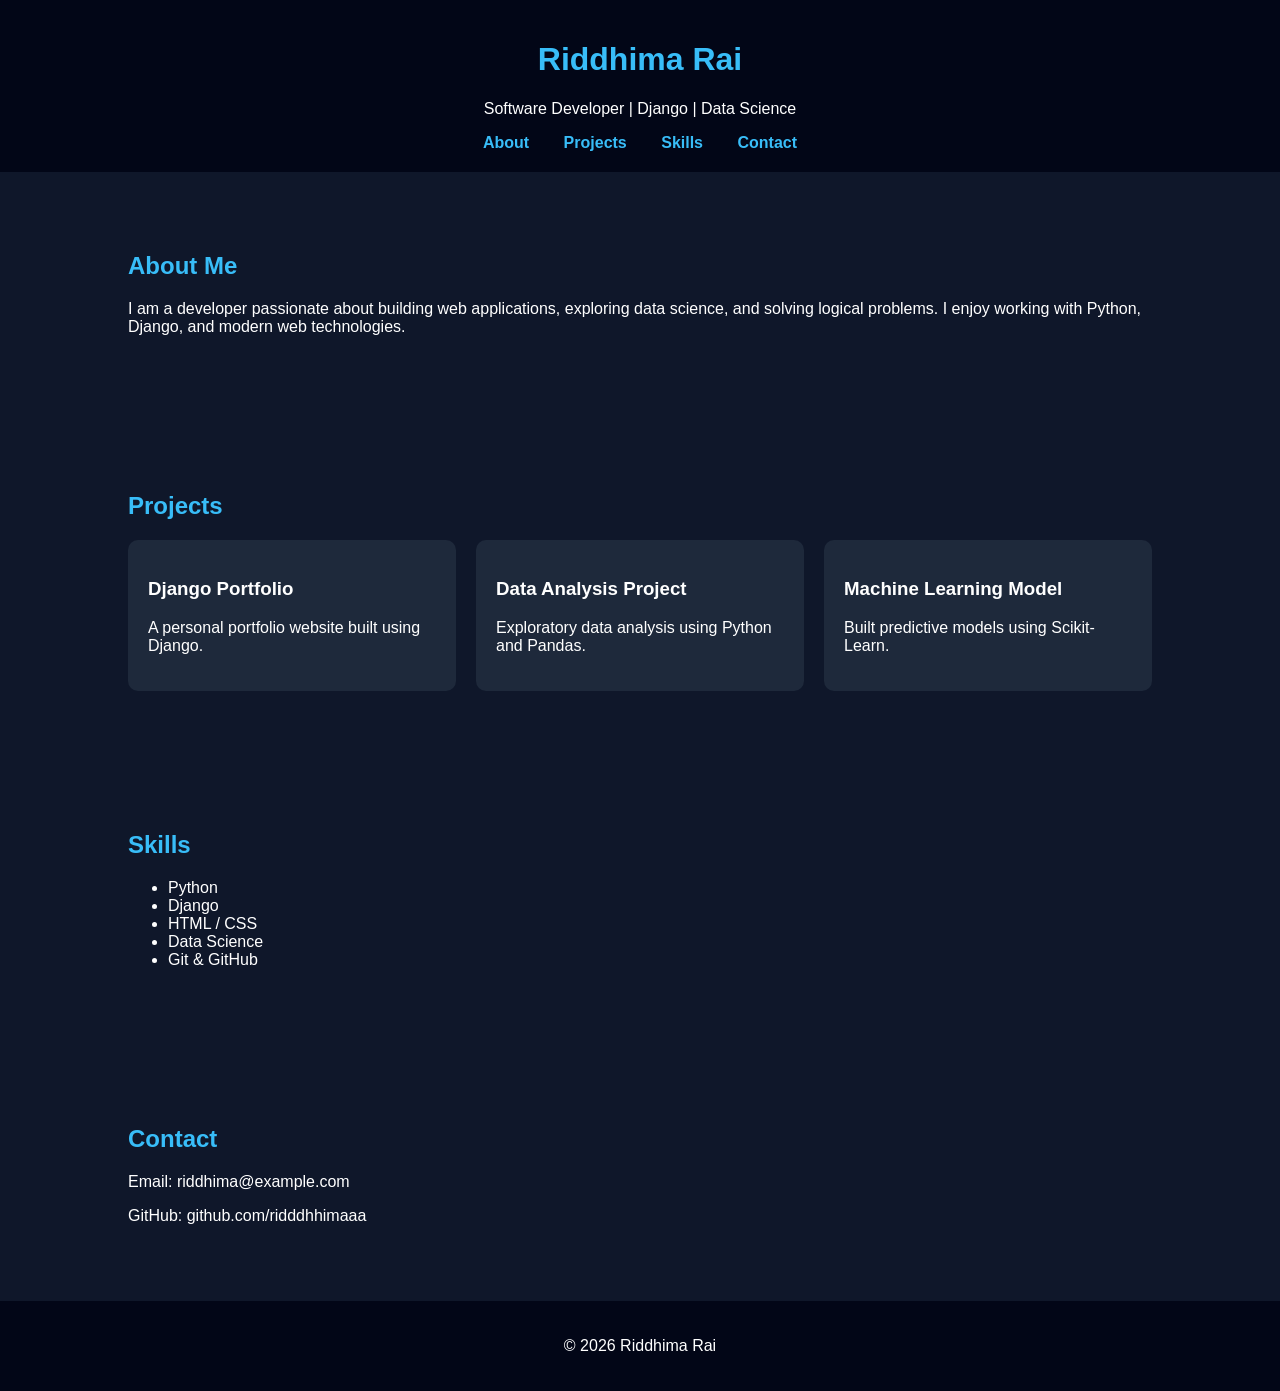
<file: Mains/templates/index.html>
<!DOCTYPE html>
<html lang="en">
<head>
    <meta charset="UTF-8">
    <meta name="viewport" content="width=device-width, initial-scale=1.0">
    <title>Riddhima Rai | Portfolio</title>

    <style>
        body{
            font-family: Arial, sans-serif;
            margin:0;
            background:#0f172a;
            color:white;
        }

        header{
            background:#020617;
            padding:20px;
            text-align:center;
        }

        nav a{
            margin:0 15px;
            text-decoration:none;
            color:#38bdf8;
            font-weight:bold;
        }

        section{
            padding:60px 10%;
        }

        h1,h2{
            color:#38bdf8;
        }

        .projects{
            display:grid;
            grid-template-columns:repeat(auto-fit,minmax(250px,1fr));
            gap:20px;
        }

        .card{
            background:#1e293b;
            padding:20px;
            border-radius:10px;
        }

        footer{
            text-align:center;
            padding:20px;
            background:#020617;
        }
    </style>
</head>

<body>

<header>
    <h1>Riddhima Rai</h1>
    <p>Software Developer | Django | Data Science</p>

    <nav>
        <a href="#about">About</a>
        <a href="#projects">Projects</a>
        <a href="#skills">Skills</a>
        <a href="#contact">Contact</a>
    </nav>
</header>


<section id="about">
    <h2>About Me</h2>
    <p>
        I am a developer passionate about building web applications,
        exploring data science, and solving logical problems.
        I enjoy working with Python, Django, and modern web technologies.
    </p>
</section>


<section id="projects">
    <h2>Projects</h2>

    <div class="projects">

        <div class="card">
            <h3>Django Portfolio</h3>
            <p>A personal portfolio website built using Django.</p>
        </div>

        <div class="card">
            <h3>Data Analysis Project</h3>
            <p>Exploratory data analysis using Python and Pandas.</p>
        </div>

        <div class="card">
            <h3>Machine Learning Model</h3>
            <p>Built predictive models using Scikit-Learn.</p>
        </div>

    </div>
</section>


<section id="skills">
    <h2>Skills</h2>
    <ul>
        <li>Python</li>
        <li>Django</li>
        <li>HTML / CSS</li>
        <li>Data Science</li>
        <li>Git & GitHub</li>
    </ul>
</section>


<section id="contact">
    <h2>Contact</h2>
    <p>Email: riddhima@example.com</p>
    <p>GitHub: github.com/ridddhhimaaa</p>
</section>


<footer>
    <p>© 2026 Riddhima Rai</p>
</footer>

</body>
</html>
</file>
